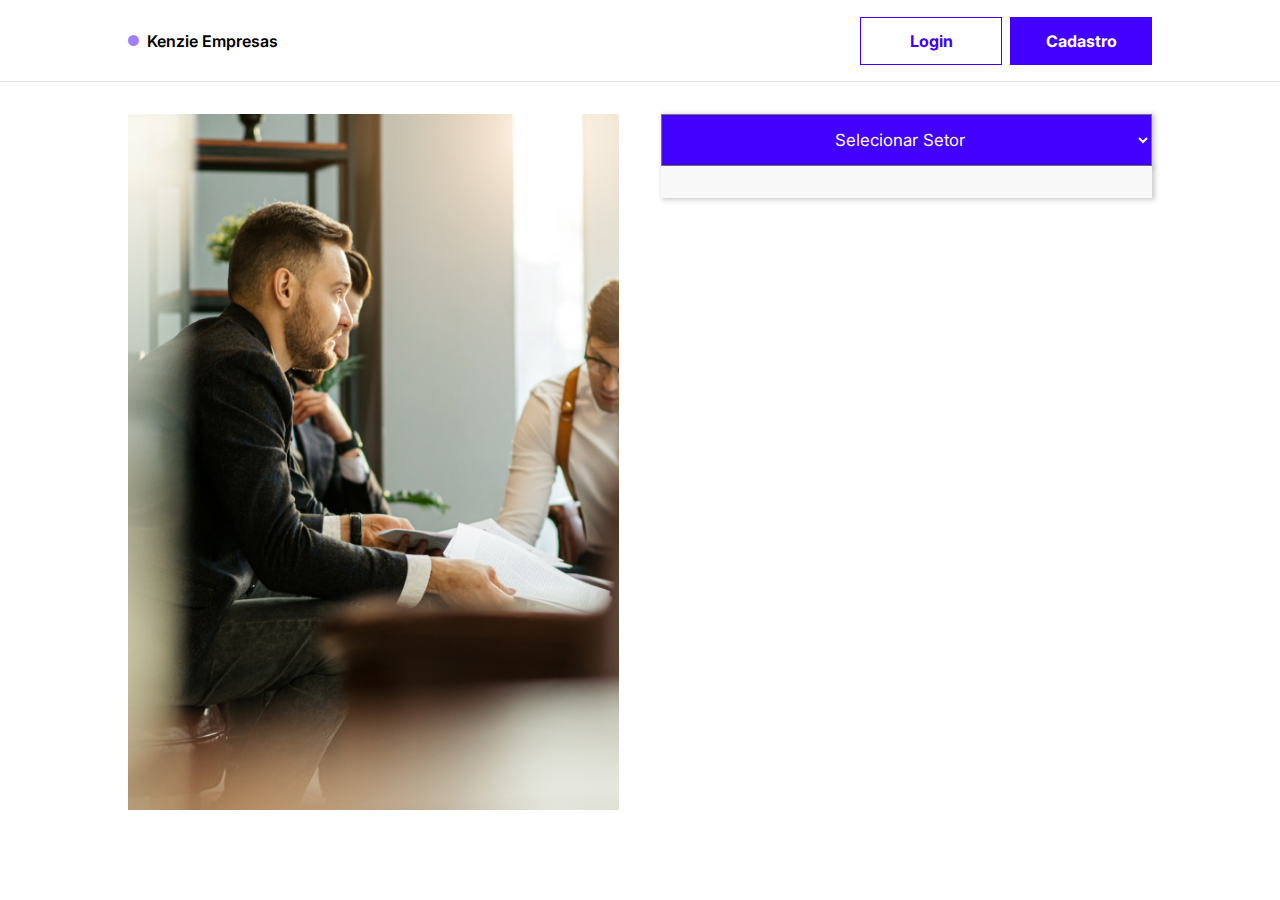
<file: index.html>
<!DOCTYPE html>
<html lang="pt-BR">
<head>
    <meta charset="UTF-8">
    <meta http-equiv="X-UA-Compatible" content="IE=edge">
    <meta name="viewport" content="width=device-width, initial-scale=1.0">
    <link rel="stylesheet" href="src/styles/globalStyles.css">
    <link rel="stylesheet" href="src/styles/index.css">

    <title>Kenzie Empresas | Home Page</title>
</head>
<body>
    
    <nav class="contanier_nav">
    <div class="contanier_header">

        <div class="contanier_logo">
            <div class="point"></div>
            <h1>Kenzie Empresas</h1>
        </div>

        <div>
            <div class="menu_mobile"><img class="menu_vector" src="/src/assets/img/Vector Menu.png" alt="Menu buttons">
        </div>

        <div class="contanier_buttons">
            
            <div class="contanier_header--open">
            <div class="contanier_logo--open">
            <div class="point"></div>
            <h1>Kenzie Empresas</h1>
            </div>

            <div class="menu_mobile"><img src="src/assets/img/Vector Close.png" alt="Close Button" class="close_hidden"></div>
            </div> 
            
            <div class="contanier_bnt">
                <button class="bnt_login">Login</button>
                <button class="bnt_cadastro">Cadastro</buttonclass=bnt_login>
            </div>
        
        </div>
             
        </div>

    </div>
    </nav>

    <div class="contanier_sections">
    <section class="contanier_imagem--desktop">
        <img src="src/assets/img/background mobile.png">
    </section>

    <section class="contanier_right">

        <select class="select">

          <option selected disabled="">Selecionar Setor</option>

        </select>

        <ul class="contanier_list">
            
        </ul>

    </section>
    </div>

<script type="module" src="/src/scripts/index.js"></script>
</body>
</html>
</file>
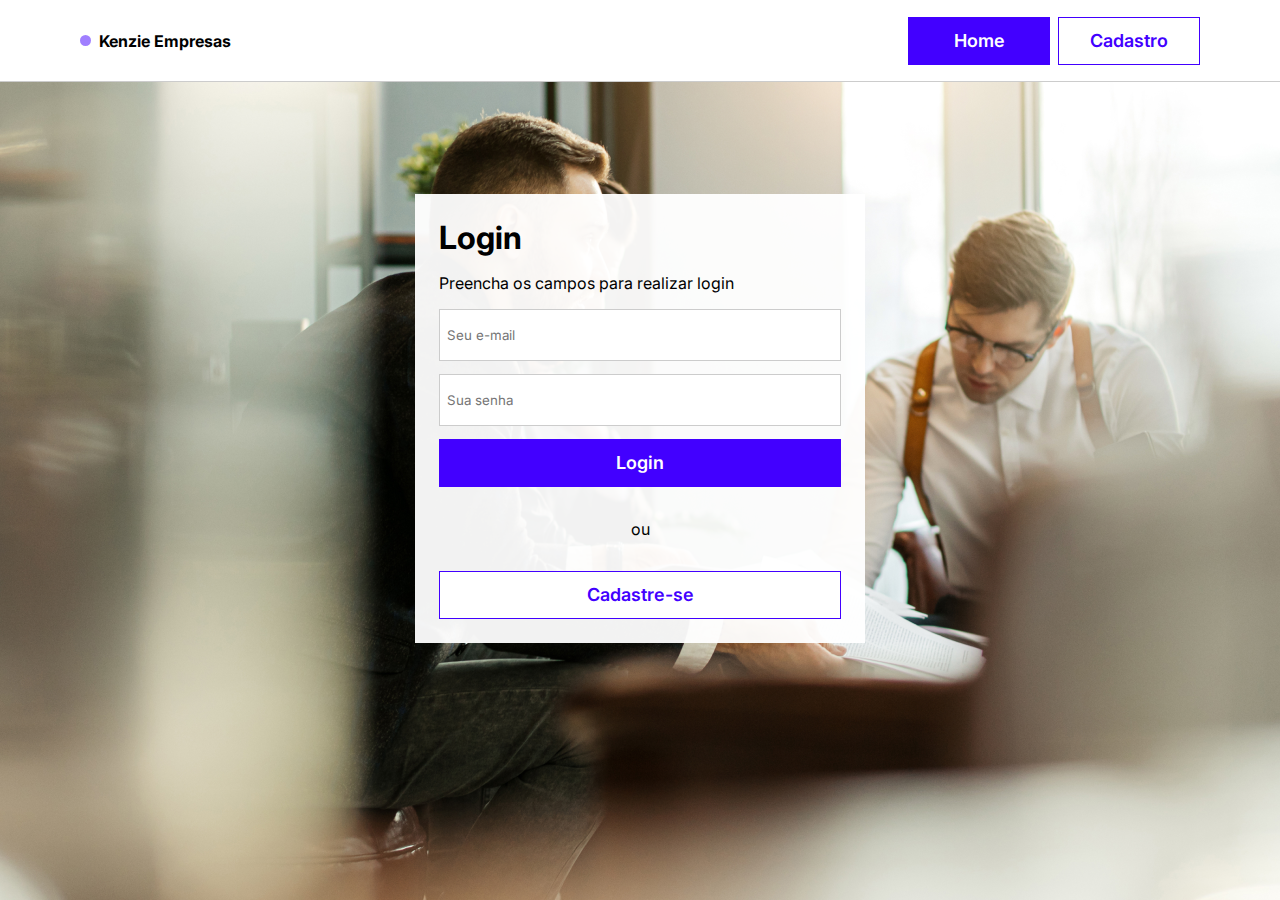
<file: src/pages/login.html>
<!DOCTYPE html>
<html lang="pt-BR">
<head>
    <meta charset="UTF-8">
    <meta http-equiv="X-UA-Compatible" content="IE=edge">
    <meta name="viewport" content="width=device-width, initial-scale=1.0">
    <link rel="stylesheet" href="/src/styles/globalStyles.css">
    <link rel="stylesheet" href="/src/styles/toast.css">
    <link rel="stylesheet" href="/src/styles/login.css">

    <title>Kenzie Empresas | Login</title>
</head>
<body>
    
    <nav class="contanier_nav">
        
        <div class="contanier_header">
    
            <div class="contanier_logo">
                <div class="point"></div>
                <h1>Kenzie Empresas</h1>
            </div>
    
            <div class="contanier_menu">
                <div class="menu_mobile"><img class="menu_vector" src="/src/assets/img/Vector Menu.png" alt="Menu buttons">
            </div>
    
            <div class="contanier_buttons">
                
                <div class="contanier_header--open">
                <div class="contanier_logo--open">
                <div class="point"></div>
                <h1>Kenzie Empresas</h1>
                </div>
    
                <div class="menu_mobile"><img src="/src/assets/img/Vector Close.png" alt="Close Button" class="close_hidden"></div>
                </div> 
                
                <div class="contanier_bnt">
                    <button class="bnt_Home">Home</button>
                    <button class="button_cadastro">Cadastro</button>
                </div>
            
            </div>
                 
            </div>
    
        </div>
        </nav>

        <div class="contanier_main">
            <h1>Login</h1>
            <p>Preencha os campos para realizar login</p>

            <form>
             
            <input class="login_input" name="email" type="email" placeholder="Seu e-mail">
             <input class="login_input" name="password" type="password" placeholder="Sua senha">
            
            <div class="contanier_bnt_form">
                <button class="button_login">Login</button>
                <p>ou</p>
                <button class="button_cadastro">Cadastre-se</button>
            </div>

            </form>
        </div>


<script type="module" src="/src/scripts/login.js"></script>       
</body>
</html>
</file>
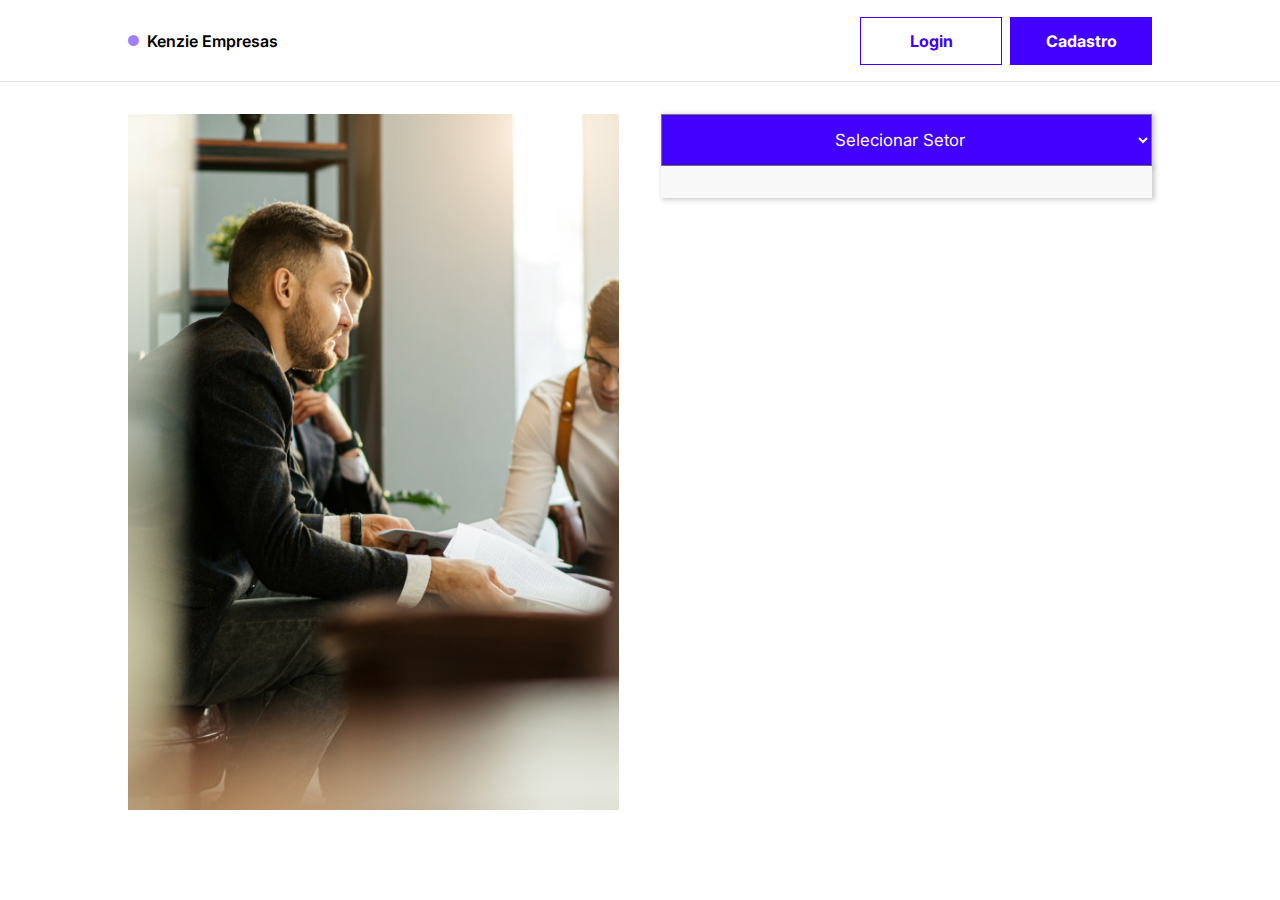
<file: src/pages/pageAdmin.html>
<!DOCTYPE html>
<html lang="pt-BR">
<head>
    <meta charset="UTF-8">
    <meta http-equiv="X-UA-Compatible" content="IE=edge">
    <meta name="viewport" content="width=device-width, initial-scale=1.0">
    <link rel="stylesheet" href="/src/styles/globalStyles.css">
    <link rel="stylesheet" href="/src/styles/toast.css">
    <link rel="stylesheet" href="/src/styles/pageAdmin.css">

    <title>Kenzie Empresas | Admin</title>
</head>
<body>
    
    <dialog class="modal_controler">
    <div class="modal_contanier">
        
    </div>
    </dialog>

    <dialog class="modal_controlerVisualizar">
        
        <div class="modal_contanierVisualizar">
            <img class="bnt_Close" src="/src/assets/img/Vector Close.png" alt="Close modal">
            <h1 class="nome_department">Nome do departamento</h1>

            <div class="contanier_text_select">
              
              <div class="contanier_text" >
              <h2>Descrição do departamento</h2>
              <p>Empresa pertencente</p>
              </div>

            <div class="contanier_select">
                <select class="select_department">

                </select>

                <button class="bnt_contratar">Contratar</button>
            </div>

            </div>
            
            <ul class="contanier__lista">
                
            </ul>

        </div>
    </dialog>

    <nav>
        <div class="contanier_nav">
        <div class="contanier_logo">
            <div class="point"></div>
            <h1>Kezie Empresas</h1>
        </div>

        <button class="logout">Logout</button>
        </div>
    </nav>

    <main>
        <div class="contanier_main">
        <div class="contanier_header">
            <h2>Departamentos</h2>
            <select class="select_empresa">
                <option selected disabled >Selecionar Empresa</option>
            </select>
            <button class="button_criar">Criar</button>
        </div>

        <ul class="lista_Departments">
            <li>
                <h3>Department Name</h3>
                <p>Department Description</p>
                <p>Company Name</p>

                <div class="contanier_icons">
                    <img src="/src/assets/img/Vector ver.png" alt="Visualizar">
                    <img src="/src/assets/img/Vector Edit.png" alt="Edit">
                    <img src="/src/assets/img/Vector Delete.png" alt="Delete">
                </div>
                
            </li>
        </ul>

        <div div class="contanier_header--Users">
            <h2>Usuários cadastrados</h2>
        </div>

        <ul class="lista_users">
            <li>
                <h3>Username</h3>
                <p>Pleno</p>
                <p>Company Name</p>

                <div class="contanier_icons">
                    <img src="/src/assets/img/Vector Edit.png" alt="Edit">
                    <img src="/src/assets/img/Vector Delete.png" alt="Delete">
                </div>
                
            </li>
        </ul>
        </div>
    </main>



<script type="module" src="../scripts/pageAdmin.js"></script>
</body>
</html>
</file>
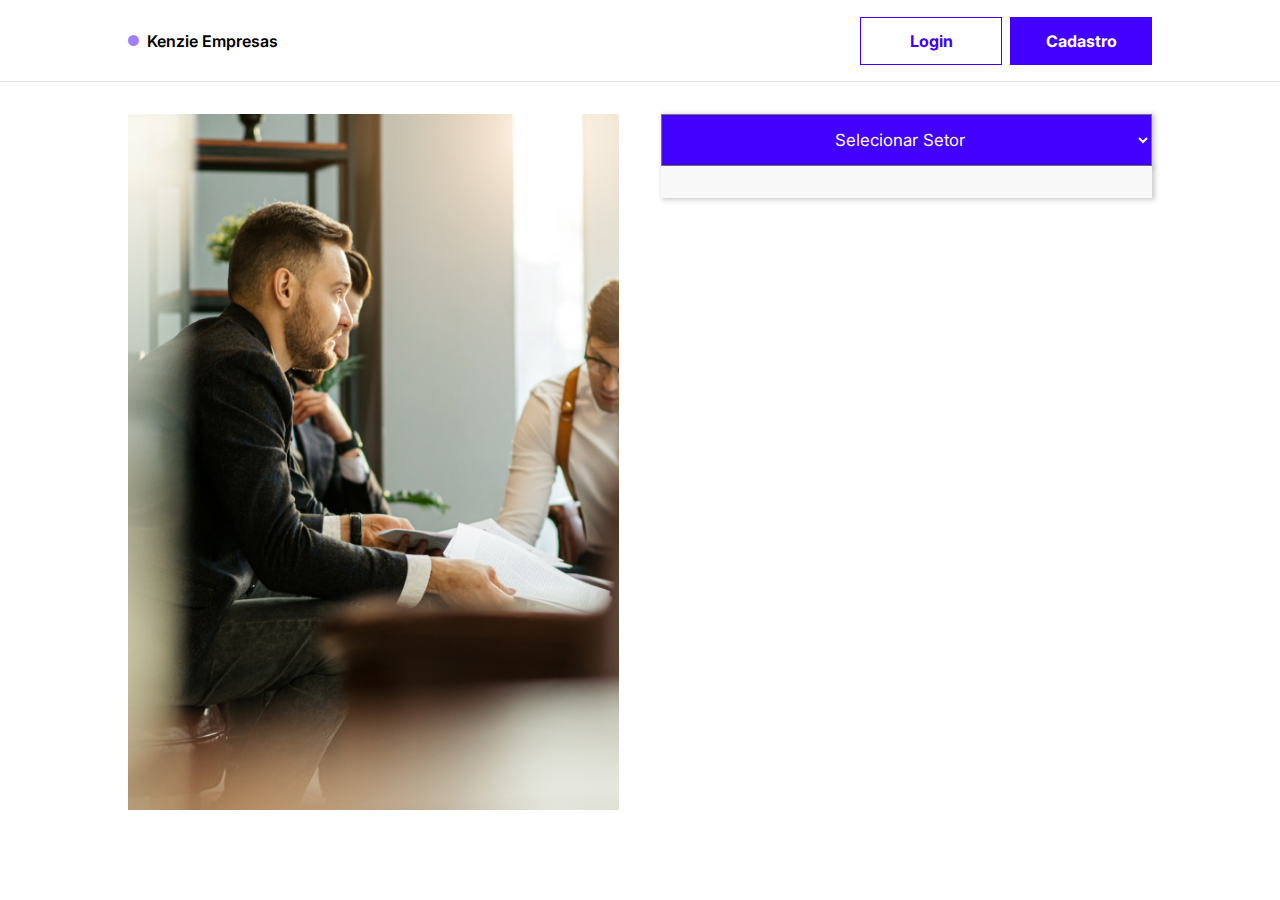
<file: src/pages/pageUser.html>
<!DOCTYPE html>
<html lang="pt-BR">
<head>
    <meta charset="UTF-8">
    <meta http-equiv="X-UA-Compatible" content="IE=edge">
    <meta name="viewport" content="width=device-width, initial-scale=1.0">
    <link rel="stylesheet" href="/src/styles/globalStyles.css">
    <link rel="stylesheet" href="/src/styles/pageUser.css">

    <title>Kenzie Empresas | Dashboard</title>
</head>
<body>
    
    <dialog class="modal_controler">

    </dialog>

    <nav>
        <div class="contanier_nav">
        <div class="contanier_logo">
            <div class="point"></div>
            <h1>Kezie Empresas</h1>
        </div>

        <button class="logout">Logout</button>
        </div>
    </nav>

    <main>
        <section class="contanier_infoUser">

            <div class="contanier_text">
            
            <div>
                <h2>USERNAME</h2>
            </div>

            <div class="info_user">
                <p>Email: meuemail@mail.com</p>
                <p>Pleno</p>
                <p>Home Office</p>
            </div>
            </div>

            
             <img src="/src/assets/img/Vector Edit.png">
            

        </section>


        <section class="contanier_infoDepartment">
            <div class="contanier_departmentUser">
                <h2 class="nomeDepartamento">Company Nome - Deparment Name</h2>
            </div>

            <ul class="contanier_nomeColega">
                

            </ul>
        </section>
    </main>

<script type="module" src="/src/scripts/pageUser.js"></script>
</body>
</html>
</file>
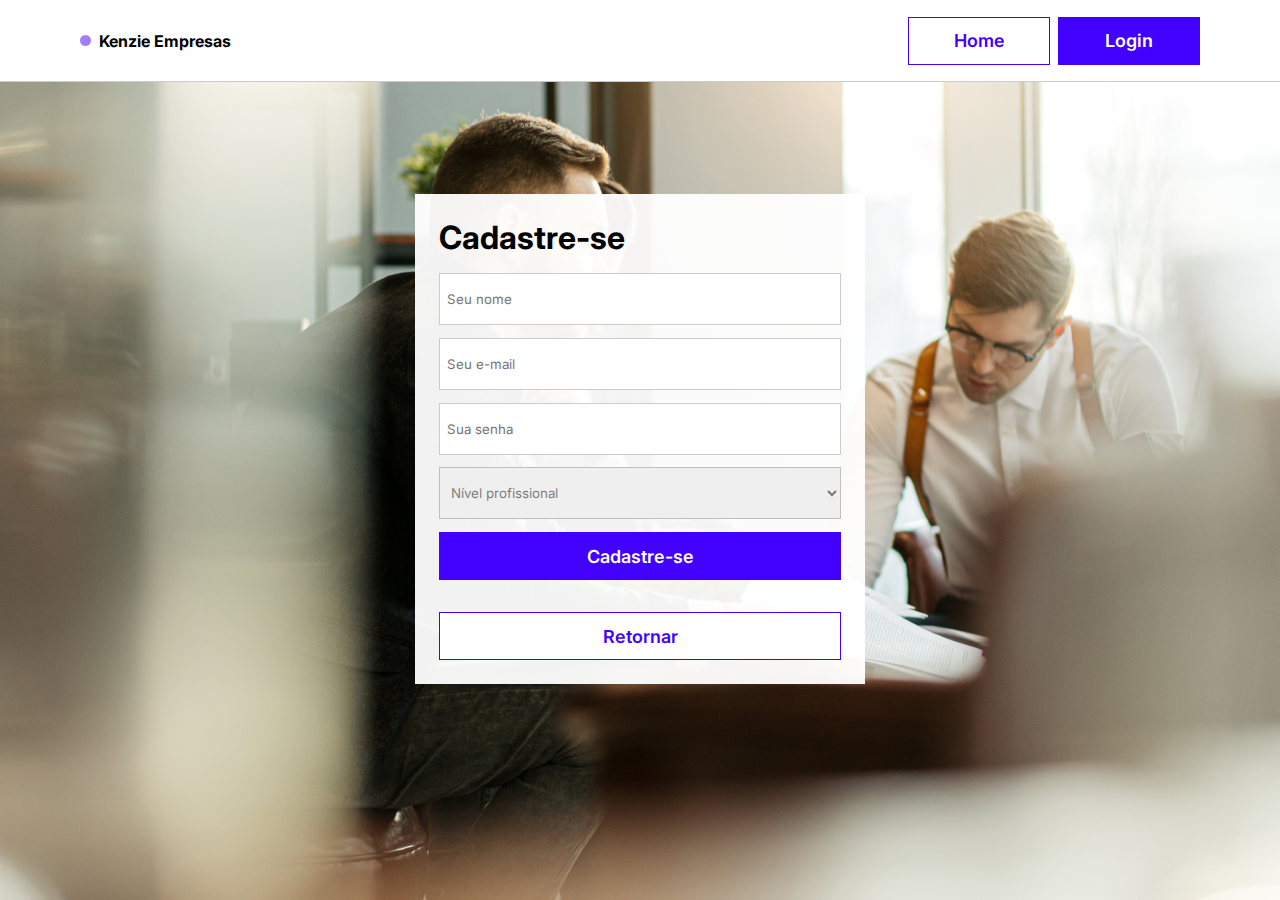
<file: src/pages/register.html>
<!DOCTYPE html>
<html lang="pt-BR">
<head>
    <meta charset="UTF-8">
    <meta http-equiv="X-UA-Compatible" content="IE=edge">
    <meta name="viewport" content="width=device-width, initial-scale=1.0">
    <link rel="stylesheet" href="/src/styles/globalStyles.css">
    <link rel="stylesheet" href="/src/styles/toast.css">
    <link rel="stylesheet" href="/src/styles/register.css">

    <title>Document</title>
</head>
<body>
    
    <nav class="contanier_nav">
        
        <div class="contanier_header">
    
            <div class="contanier_logo">
                <div class="point"></div>
                <h1>Kenzie Empresas</h1>
            </div>
    
            <div>
                <div class="menu_mobile"><img class="menu_vector" src="/src/assets/img/Vector Menu.png" alt="Menu buttons">
            </div>
    
            <div class="contanier_buttons">
                
                <div class="contanier_header--open">
                <div class="contanier_logo--open">
                <div class="point"></div>
                <h1>Kenzie Empresas</h1>
                </div>
    
                <div class="menu_mobile"><img src="/src/assets/img/Vector Close.png" alt="Close Button" class="close_hidden"></div>
                </div> 
                
                <div class="contanier_bnt">
                    <button class="bnt_home">Home</button>
                    <button class="bnt_login">Login</button>
                </div>
            
            </div>
                 
            </div>
    
        </div>
        </nav>

        <div class="contanier_main">
            <h1>Cadastre-se</h1>

            <form>
             <input class="cadastro_input" name="username" type="text" placeholder="Seu nome">
             <input class="cadastro_input" name="email" type="email" placeholder="Seu e-mail">
             <input class="cadastro_input" name="password" type="password" placeholder="Sua senha">
             <select class="select">
                <option option selected disabled value=""> Nível profissional</option>
                <option>estágio</option>
                <option>júnior</option>
                <option>pleno</option>
                <option>sênior</option>
             </select>

            <div class="contanier_bnt_form">
                <button class="bnt_cadastre-se">Cadastre-se</button>
                <button class="bnt_Home">Retornar</button>
            </div>

            </form>
        </div>

        
<script type="module" src="/src/scripts/register.js"></script>    
</body>
</html>
</file>
<file: src/styles/globalStyles.css>
@import url('https://fonts.googleapis.com/css2?family=Inter:wght@400;500;600&display=swap');


* {
    margin: 0;
    padding: 0;
    box-sizing: border-box;
    font-family: 'Inter', sans-serif;
    
  }

  :root{
    --brand100: #4200FF;
    --brand200: #FFFFFF;
    --black100: #000000;
    --alert100: #CE4646;
    --sucess100: #4BA036;

  }


  body {
    font-family: 'Inter', sans-serif;
  }
</file>
<file: src/styles/index.css>
.contanier_imagem--desktop{
    display: none;
}

.contanier_buttons{
    flex-direction: column;
    gap: 2em;
    background-color:var(--brand200);
    box-shadow: 0px 4px 4px rgba(0, 0, 0, 0.12);
    position: absolute;
    right: 0em;
    top: 0em;
    width: 100%;
    height: 8em;
    padding: 1em;
    align-items: center;
    justify-content: center;
    display: none;
}
.hidden{
    display:block;
}
.hidden_close{
    display: none;
}

.contanier_header--open{
    display: flex;
    width: 100%;
    justify-content: space-between;
    align-items: center
}

.contanier_logo--open{
display: flex;
font-size: 1em;
gap: 0.5em;
align-items: center;
}
.contanier_logo--open h1{
    font-size: 1em;
}

.bnt_login{
    background-color: var(--brand200);
    border: 1px solid var(--brand100);
    padding: 0.6em;
    width:120px;
    font-size: 1em;
    font-weight: 700;
    color: var(--brand100);
}
.bnt_cadastro{
    background-color: var(--brand100);
    border: 1px solid var(--brand100);
    padding: 0.6em;
    width:120px;
    font-size: 1em;
    font-weight: 700;
    color: var(--brand200); 
}

.contanier_bnt{
    display: flex;
    flex-direction: row;
    gap: 1.5em;
    text-align: center;
}

.contanier_nav{
    display: flex;
    width: 100vw;  
}

.contanier_header{
    display: flex;
    width: 100%;
    padding: 1em;
    justify-content: space-between;
    align-items: center;
    border-bottom: 1px solid rgba(0, 0, 0, 0.2);

}

.contanier_logo{
    display: flex;
    gap: 0.5em;
    align-items: center;
}
.contanier_logo h1{
    font-size: 1em;
    font-weight: 600;   
}
.point{
    background-color: rgba(66, 0, 255, 0.5);
    width: 11px;
    height: 11px;
    border-radius: 100%;
}

.menu_mobile{
    display: flex;
    align-items: center;
}

.contanier_right{
   display: flex;
   flex-direction: column;
   align-items: center;
   margin-top: 20px;
   width: 100%;
   display: flex;
   justify-content: center
}
select{
    width: 90%;
    background-color: var(--brand100);
    height: 52px;
    color: var(--brand200);
    font-size: 1.05em;
    text-align: center;
    cursor: pointer;
}
option{
    background-color:#F8F8F8;
    color: var(--black100);
}

.contanier_list{
    display: flex;
    background-color: #F8F8F8;
    list-style: none;
    width: 90%;
    padding: 1em;
    gap: 1em;
    overflow-y: scroll;
    box-shadow: 2px 1px 5px 1px rgba(0, 0, 0, 0.2);
}

.contanier_list li{
    background-color: var(--brand200);
    min-width:241px;
    height: auto;
    display: flex;
    flex-direction: column;
    gap: 2em;
    padding: 1em;
    border-bottom: 1px solid var(--brand100);
}

.contanier_list h2{
    font-size: 20px;
    font-weight: 700;
}

.contanier_list p {
    font-size: 16px;
}

.contanier_list span{
    color: var(--brand100);
    border: 1px solid var(--brand100);
    width: 60%;
    text-align: center;
    border-radius: 6em;
    height: auto;
    font-size: 16px;

}


@media(min-width:800px){
    .contanier_nav{
        border-bottom: 1px solid rgba(0, 0, 0, 0.1);
    }
    .contanier_header{
        margin: 0 auto;
        padding: 0.5em 8em;
        align-items: center;
        width: 100%;
        max-width: 1440px;
        border: none;
    }

    .contanier_buttons{
        padding: 0;
        display: flex;
        flex-direction: row;
        height: 65px;
        width: auto;
        border: none;
        box-shadow: none;
        width: 100%;
        position: unset;
        justify-content: flex-end;
    }

    .contanier_bnt{
        padding: 0;
        display: flex;
        width:auto;
        flex-direction: row;
        gap: 0.5em;
        align-items: center;  
        background-color: none;
        position: unset;
        
    }

    .contanier_bnt button{
        width: 142px;
        height: 48px;
    }
    .contanier_menu{
        width: 30%;
    }

    .menu_mobile{
        display: none;
    }

    .contanier_header--open{
        display: none;
    }

    .contanier_sections{
        width: 100%;
        max-width: 1440px;
        height: 760px;
        display: flex;
        margin: 0px auto;
        padding: 2em 8em;
        gap:2.6em;
    }

    .contanier_imagem--desktop{
        display: flex;
        width: 50%;
    }
    .contanier_imagem--desktop img{
       width:100%;
       height: 100%;
       max-width: 624px; ;
       
    }

    .contanier_right{
      margin: 0 auto;
      display: flex;
      width: 50%;
      height: auto;
      justify-content: flex-start
    }

    .contanier_right select{
        width: 100%;
        height: 52px;
        padding: 0.8em;
        box-shadow: 2px 1px 5px 1px rgba(0, 0, 0, 0.2);
    }

    .contanier_list{
        display: flex;
        flex-direction: column;
        width: 100%;
    }

    .contanier_list li{
        height: 135px;
        display: flex;
        gap: 1em;
    }

    .contanier_list span {
        width: 9.375em;
        padding: 0.1em;
        text-align: center;
    }
    
}
</file>
<file: src/styles/toast.css>
.toast__container{
    position: absolute;
    top: 2em;
    right: 2rem;

   width: 280px;
   height: auto;
   font-weight: 700;
   text-align: center;
   border-radius: 8px;

   padding: 2rem;
  
   animation: toastIn 2s linear;
  
    z-index:0;
  }
  
  .toast__container > p {
    color: var(--grey-100);
  }
  
  .toast__add {
    opacity: 1;
    transform: translateX(0);
  }
  
  .toast__remove {
    animation: toastOut 2s linear;
  }
</file>
<file: src/styles/login.css>
body{

    background-image:url(/src/assets/img/background\ Desktop.png);
    background-repeat: no-repeat;
    background-size: auto;
    background-position: top center;
    
}

.contanier_buttons{
    flex-direction: column;
    background-color:var(--brand200);
    box-shadow: 0px 4px 4px rgba(0, 0, 0, 0.12);
    position: absolute;
    right: 0em;
    top: 0em;
    width: 100%;
    height: 10em;
    padding: 1em;
    align-items: center;
    justify-content: center;
    display: none;
    
}


.hidden{
    display:block;
}
.hidden_close{
    display: none;
}

.contanier_header--open{
    display: flex;
    width: 100%;
    justify-content: space-between;
    align-items: center;
    margin-bottom: 1em;
}

.contanier_logo--open{
display: flex;
font-size: 1em;
gap: 0.5em;
align-items: center;
}
.contanier_logo--open h1{
    font-size: 1em;
}

.bnt_login{
    background-color: var(--brand200);
    border: 1px solid var(--brand100);
    padding: 0.6em;
    width:120px;
    font-size: 1em;
    font-weight: 700;
    color: var(--brand100);
}
.bnt_cadastro{
    background-color: var(--brand100);
    border: 1px solid var(--brand100);
    padding: 0.6em;
    width:120px;
    font-size: 1em;
    font-weight: 700;
    color: var(--brand200); 
}

.contanier_nav{
    display: flex;
    width: 100vw;  
}

.contanier_header{
    display: flex;
    width: 100%;
    padding: 1em;
    justify-content: space-between;
    align-items: center;
    border-bottom: 1px solid rgba(0, 0, 0, 0.2);
    background-color: var(--brand200);
}

.contanier_logo{
    display: flex;
    gap: 0.5em;
    align-items: center;
}
.contanier_logo h1{
    font-size: 1em;
    font-weight: 700;   
}
.point{
    background-color: rgba(66, 0, 255, 0.5);
    width: 11px;
    height: 11px;
    border-radius: 100%;
}

.menu_mobile{
    display: flex;
    align-items: center;
}

.contanier_main{
    display: flex;
    flex-direction: column;
    gap: 1em;
    width: 100%;
    background-color:rgba(255, 255, 255, 0.95) ;
    margin: 2em auto;
    padding: 2em 1em;
    
}

input{
    width: 100%;
    height: 52px;
    padding: 0.5em;
    color:rgba(0, 0, 0, 0.5);
    border: 1px solid rgba(0, 0, 0, 0.2);
}


button{
    width: 100%;
    height: 48px;    
}

.button_login{
    background-color: var(--brand100);
    border: none;
    color: var(--brand200);
    font-size: 18px;
    font-weight: 600;
}

.button_cadastro{
    background-color: var(--brand200);
    border: 1px solid var(--brand100);
    color: var(--brand100);
    font-size: 18px;
    font-weight: 600;
}

form{
    display: flex;
    flex-direction: column;
    gap: 0.8em;
    text-align: center;
}

.contanier_bnt{
    display: flex;
    flex-direction: row;
    gap: 1.5em;
    text-align: center;
}

.bnt_Home{
    background-color: var(--brand100);
    border: none;
    color: var(--brand200);
    font-size: 18px;
    font-weight: 600;
}

@media(min-width:800px){
    
    .contanier_header{
        padding: 0.5em 5em;
        align-items: center;
        width: 100%;

    }

    .contanier_buttons{
        padding: 0;
        display: flex;
        flex-direction: row;
        height: 65px;
        width: auto;
        border: none;
        box-shadow: none;
        width: 100%;
        position: unset;
        justify-content: flex-end;
    }

    .contanier_bnt{
        padding: 0;
        display: flex;
        width:auto;
        flex-direction: row;
        gap: 0.5em;
        align-items: center;  
        background-color: none;
        position: unset;
        
    }

    .contanier_bnt button{
        width: 142px;
        height: 48px;
    }
    .contanier_menu{
        width: 30%;
    }

    .menu_mobile{
        display: none;
    }

    .contanier_header--open{
        display: none;
    }

    .contanier_main{
        margin: 7em auto;
        width: 40%;
        max-width: 450px;
        height: auto;
        padding: 1.5em;
    }
     
    .contanier_bnt_form{
        display: flex;
        flex-direction: column;
        gap: 2em;
    }
    
}
</file>
<file: src/styles/pageAdmin.css>
nav{
    width: 100vw;
    border-bottom: 1px solid rgba(0, 0, 0, 0.1);
    padding: 1em;
}

.contanier_nav{
    margin: 0 auto;
    width: 82%;
    display: flex;
    justify-content: space-between;
    

}

.contanier_nav button{
    width:8em;
    height:3em;
    background-color: var(--brand200);
    border: 1px solid var(--brand100);
    color: var(--brand100);
    font-weight: 700;
    font-size: 1.125em;
    padding: 0.5em;

}

.contanier_logo{
    display: flex;
    align-items: center;
    gap:0.5em;
    

}
.contanier_logo h1{
    font-size: 1em;
    
}


.point{
    background-color: rgba(66, 0, 255, 0.5);
    width: 11px;
    height: 11px;
    border-radius: 100%;
}


main{
    width: 100vw;
    margin-bottom: 2em;
}

.contanier_main{
    margin: 0 auto;
    display: flex;
    flex-direction: column;
    width: 80%;
    background-color:var(--brand200);
    
}

.contanier_header{
    margin-top: 5em;
    margin-bottom: 1em;
    width: 100%;
    display: flex;
    justify-content: space-between;
    align-items: flex-end
}

.contanier_header select{
    border-radius: 1em;
    width: 15em;
    height: 32px;
    padding:0 0.5em;
    text-align: center;
    
}

.contanier_header option{
    text-align: center;
    color: #4200FF;
    
}

.contanier_header button{
    background-color: var(--brand100);
    font-size: 18px;
    border: none;
    width: 150px;
    height: 48px;
    color: var(--brand200);
}

.lista_Departments{
    
    width: 100%;
    height: 385px;
    background-color: #F8F8F8;
    list-style: none;
    display: flex;
    flex-wrap: wrap;
    gap: 2em;
    justify-content: space-evenly;
    padding: 1em;
    overflow:auto;
    column-gap: 5em;

}

::-webkit-scrollbar{
    background-color:#F8F8F8;
    width: 5px;
}
::-webkit-scrollbar-thumb{
background-color: var(--brand100);

}


.lista_Departments li{
    display: flex;
    flex-direction: column;
    justify-content: space-evenly;
    width: 28em;
    height: 180px;
    background-color: var(--brand200);
    border-bottom: 1px solid #4200FF;
    padding: 1em;
}

.contanier_icons{
    display: flex;
    width: 100%;
    align-items: center;
    justify-content: center;
    gap: 0.5em;
    margin-top: 2em;
    margin-bottom: 0.5em;
    height: 1.75em;
}

.contanier_header--Users{
    margin-top: 2em;
    margin-bottom: 1em;
    width: 100%;
    display: flex;
    justify-content: space-around;
    
}

.lista_users{
    width: 100%;
    height:385px;
    background-color: #F8F8F8;
    list-style: none;
    display:flex;
    flex-wrap: wrap;
    gap: 2em;
    column-gap: 5em;
    justify-content: space-evenly;
    padding: 1em;
    overflow:auto;    
}

.lista_users li{
    display: flex;
    flex-direction: column;
    justify-content: space-between;
    width: 28em;
    height: 180px;
    background-color: var(--brand200);
    border-bottom: 1px solid #4200FF;
    padding: 1em;
    gap: 0.5em;
}

dialog{
  margin: 1em auto;
  border: none; 
}

.modal_contanier{
    width:100%;
    position: relative;
    display: flex;
    flex-direction: column;
    padding: 1em;
    gap: 1em; 
}

.bnt_Close{
position: absolute;
right: 1em;
top: 1em;
}

.modal_contanier h2{
    margin-top: 1em;
    font-size: 36px;
}

.modal_contanier input{
    width: 26em;
    height: 52px;
    font-size: 17px;
    border: 1px solid rgba(0, 0, 0, 0.5);
    padding: 0 1em;
}

.modal_contanier button{
    width: 24.5em;
    height: 52px;
    background-color: var(--brand100);
    border: none;
    color: var(--brand200);
    font-weight: 700;
    font-size: 18px;
    padding: 1em;
}

.modal_contanier select{
    width: 26em;
    height: 52px;
    font-size: 17px;
    color: rgba(0, 0, 0, 0.5);
    border: 1px solid rgba(0, 0, 0, 0.5);
    padding: 0 1em;
}

.modal_contanierVisualizar{
    padding: 1.5em;
    width: 50em;
    height: 550px;
    overflow: none;
    display: flex;
    flex-direction: column;
    gap: 2em;
    justify-content: space-around;

}

.modal_contanierVisualizar h1{
font-size: 36px;
}

.contanier_text_select{
display: flex;
justify-content: space-between
}

.contanier_text_select select{
    width: 26em;
    height: 3.25em;
    border: 1px solid rgba(0, 0, 0, 0.3);
    color: rgba(0, 0, 0, 0.6);
    font-size: 18px;
}

.contanier_select{
display: flex;
flex-direction: column;
gap: 0.5em;
align-items: flex-end;

}
.contanier_text{
    display: flex;
    flex-direction: column;
    gap: 1em;
}

.contanier_text h2{
font-size: 1.25em;
}

.contanier_text p{
font-size: 18px;
}

.contanier_select button{
    width: 10em;
    height: 48px;
    background-color: var(--sucess100);
    border: none;
    color: var(--brand200);
    font-weight: 600;
    font-size: 18px;
}

.contanier__lista{
    display: flex;
    background-color: 
    #F8F8F8;
    list-style: none;
    padding: 1.8em 1em;
    gap: 1.5em;
    overflow: auto;

}

.contanier__lista li{
    background-color: var(--brand200);
    padding: 1em;
    width: 18em;
    display: flex;
    flex-direction: column;
    gap: 1em;  
}

.contanier__lista li button{
    width: 10em;
    height: 48px;
    background-color: var(--brand200);
    border: 1px solid var(--alert100);
    color: var(--alert100);
    font-weight: 700;
    font-size: 18px;
}

.contanier__lista h2{
    font-size: 20px;
}

.contanier__lista p{
font-size: 18px;
}

.contanier_Aviso{
    margin: 0 auto;
    display: flex;
    flex-direction: column;
    align-items: center;
    gap: 2em;
    padding: 3em;
    width: 100%;
    font-size: 28px;
    font-weight: 700;
}
.contanier_Aviso button{
    background-color: var(--sucess100);
}
</file>
<file: src/styles/pageUser.css>
nav{
    width: 100vw;
    border-bottom: 1px solid rgba(0, 0, 0, 0.1);
    padding: 1em;
}

.contanier_nav{
    margin: 0 auto;
    width: 90%;
    display: flex;
    justify-content: space-between;
    

}

.contanier_nav button{
    width:8em;
    height:3em;
    background-color: var(--brand200);
    border: 1px solid var(--brand100);
    color: var(--brand100);
    font-weight: 700;
    font-size: 1.125em;
    padding: 0.5em;

}

.contanier_logo{
    display: flex;
    align-items: center;
    gap:0.5em;
    

}
.contanier_logo h1{
    font-size: 1em;
    
}


.point{
    background-color: rgba(66, 0, 255, 0.5);
    width: 11px;
    height: 11px;
    border-radius: 100%;
}

.contanier_infoUser{
    margin: 1em auto;
    display: flex;
    align-items: center;
    justify-content: space-between;
    padding: 1em;
    border: 1px solid rgba(0, 0, 0, 0.1);
    width: 85%;
}

.contanier_text{
    display: flex;
    flex-direction: column;
}

.info_user{
    display: flex;
    gap: 2em;
}

.contanier_infoDepartment{
    margin: 1em auto;
    display: flex;
    flex-direction: column;
    align-items: center;
    justify-content: space-between;
    border: 1px solid rgba(0, 0, 0, 0.1);
    width: 85%;
    height: auto;
    gap: 0em;
}

.contanier_departmentUser{
    background-color: var(--brand100);
    width: 100%;
    color: var(--brand200);
    text-align: center;
    padding: 1em;
    
}

.contanier_nomeColega{
    background-color:#F8F8F8 ;
    width: 100%;
    list-style: none;
    height: auto;
    padding: 2em;
    display: flex;
    gap: 2em;

}

.contanier_nomeColega li{
    background-color: var(--brand200);
    width: 318px;
    height: 76px;
    display: flex;
    flex-direction: column;
    padding: 1em;
    gap: 0.5em;
    border: 1px solid var(--brand100);

}

.editar{
    width: 1.2em;
    cursor: pointer;
}

dialog{
    margin: 0 auto;
    width: 20rem;
    height: 20rem;
    border: none;
}
</file>
<file: src/styles/register.css>
body{

    background-image:url(/src/assets/img/background\ Desktop.png);
    background-repeat: no-repeat;
    background-size: auto;
    background-position: top center;
}

.contanier_buttons{
    flex-direction: column;
    gap: 2em;
    background-color:var(--brand200);
    box-shadow: 0px 4px 4px rgba(0, 0, 0, 0.12);
    position: fixed;
    right: 0em;
    top: 0em;
    width: 100%;
    height: 8em;
    padding: 1em;
    align-items: center;
    justify-content: center;
    display: none;
}
.hidden{
    display:block;
}
.hidden_close{
    display: none;
}

.contanier_header--open{
    display: flex;
    width: 100%;
    justify-content: space-between;
    align-items: center
}

.contanier_logo--open{
display: flex;
font-size: 1em;
gap: 0.5em;
align-items: center;
}
.contanier_logo--open h1{
    font-size: 1em;
}

.bnt_login{
    background-color: var(--brand200);
    border: 1px solid var(--brand100);
    padding: 0.6em;
    width:120px;
    font-size: 1em;
    font-weight: 700;
    color: var(--brand100);
}
.bnt_cadastro{
    background-color: var(--brand100);
    border: 1px solid var(--brand100);
    padding: 0.6em;
    width:120px;
    font-size: 1em;
    font-weight: 700;
    color: var(--brand200); 
}

.contanier_nav{
    display: flex;
    width: 100vw;  
}

.contanier_header{
    display: flex;
    width: 100%;
    padding: 1em;
    justify-content: space-between;
    align-items: center;
    border-bottom: 1px solid rgba(0, 0, 0, 0.2);
    background-color: var(--brand200);
}

.contanier_logo{
    display: flex;
    gap: 0.5em;
    align-items: center;
}
.contanier_logo h1{
    font-size: 1em;
    font-weight: 700;   
}
.point{
    background-color: rgba(66, 0, 255, 0.5);
    width: 11px;
    height: 11px;
    border-radius: 100%;
}

.menu_mobile{
    display: flex;
    align-items: center;
}

.contanier_main{
    display: flex;
    flex-direction: column;
    gap: 1em;
    width: 100%;
    background-color:rgba(255, 255, 255, 0.95) ;
    margin: 2em auto;
    padding: 2em 1em;
    
}

input{
    width: 100%;
    height: 52px;
    padding: 0.5em;
    color:rgba(0, 0, 0, 0.5);
    border: 1px solid rgba(0, 0, 0, 0.2);
}

select{
    width: 100%;
    height: 52px;
    padding: 0.5em;
    color:rgba(0, 0, 0, 0.5);
    border: 1px solid rgba(0, 0, 0, 0.2);
}

button{
    width: 100%;
    height: 48px;    
}

form{
    display: flex;
    flex-direction: column;
    gap: 0.8em;
    text-align: center;
}

.contanier_bnt{
    display: flex;
    flex-direction: row;
    gap: 1.5em;
    text-align: center;
}

.bnt_cadastre-se{
    background-color: var(--brand100);
    border: 1px solid var(--brand100);
    color: var(--brand200);
    font-size: 18px;
    font-weight: 600;
}

.bnt_Home{
    background-color: var(--brand200);
    border: 1px solid var(--brand100);
    color: var(--brand100);
    font-size: 18px;
    font-weight: 600;
}

.bnt_login{
    background-color: var(--brand100);
    border: 1px solid var(--brand100);
    color: var(--brand200);
    font-size: 18px;
    font-weight: 600;
}

.bnt_home{
    background-color: var(--brand200);
    border: 1px solid var(--brand100);
    color: var(--brand100);
    font-size: 18px;
    font-weight: 600;
    width: 120px;
}

@media(min-width:800px){
    
    .contanier_header{
        padding: 0.5em 5em;
        align-items: center;
        width: 100%;

    }

    .contanier_buttons{
        padding: 0;
        display: flex;
        flex-direction: row;
        height: 65px;
        width: auto;
        border: none;
        box-shadow: none;
        width: 100%;
        position: unset;
        justify-content: flex-end;
    }

    .contanier_bnt{
        padding: 0;
        display: flex;
        width:auto;
        flex-direction: row;
        gap: 0.5em;
        align-items: center;  
        background-color: none;
        position: unset;
        
    }

    .contanier_bnt button{
        width: 142px;
        height: 48px;
    }
    .contanier_menu{
        width: 30%;
    }

    .menu_mobile{
        display: none;
    }

    .contanier_header--open{
        display: none;
    }

    .contanier_main{
        margin: 7em auto;
        width: 40%;
        max-width: 450px;
        height: auto;
        padding: 1.5em;
    }
     
    .contanier_bnt_form{
        display: flex;
        flex-direction: column;
        gap: 2em;
    }
    
}
</file>
